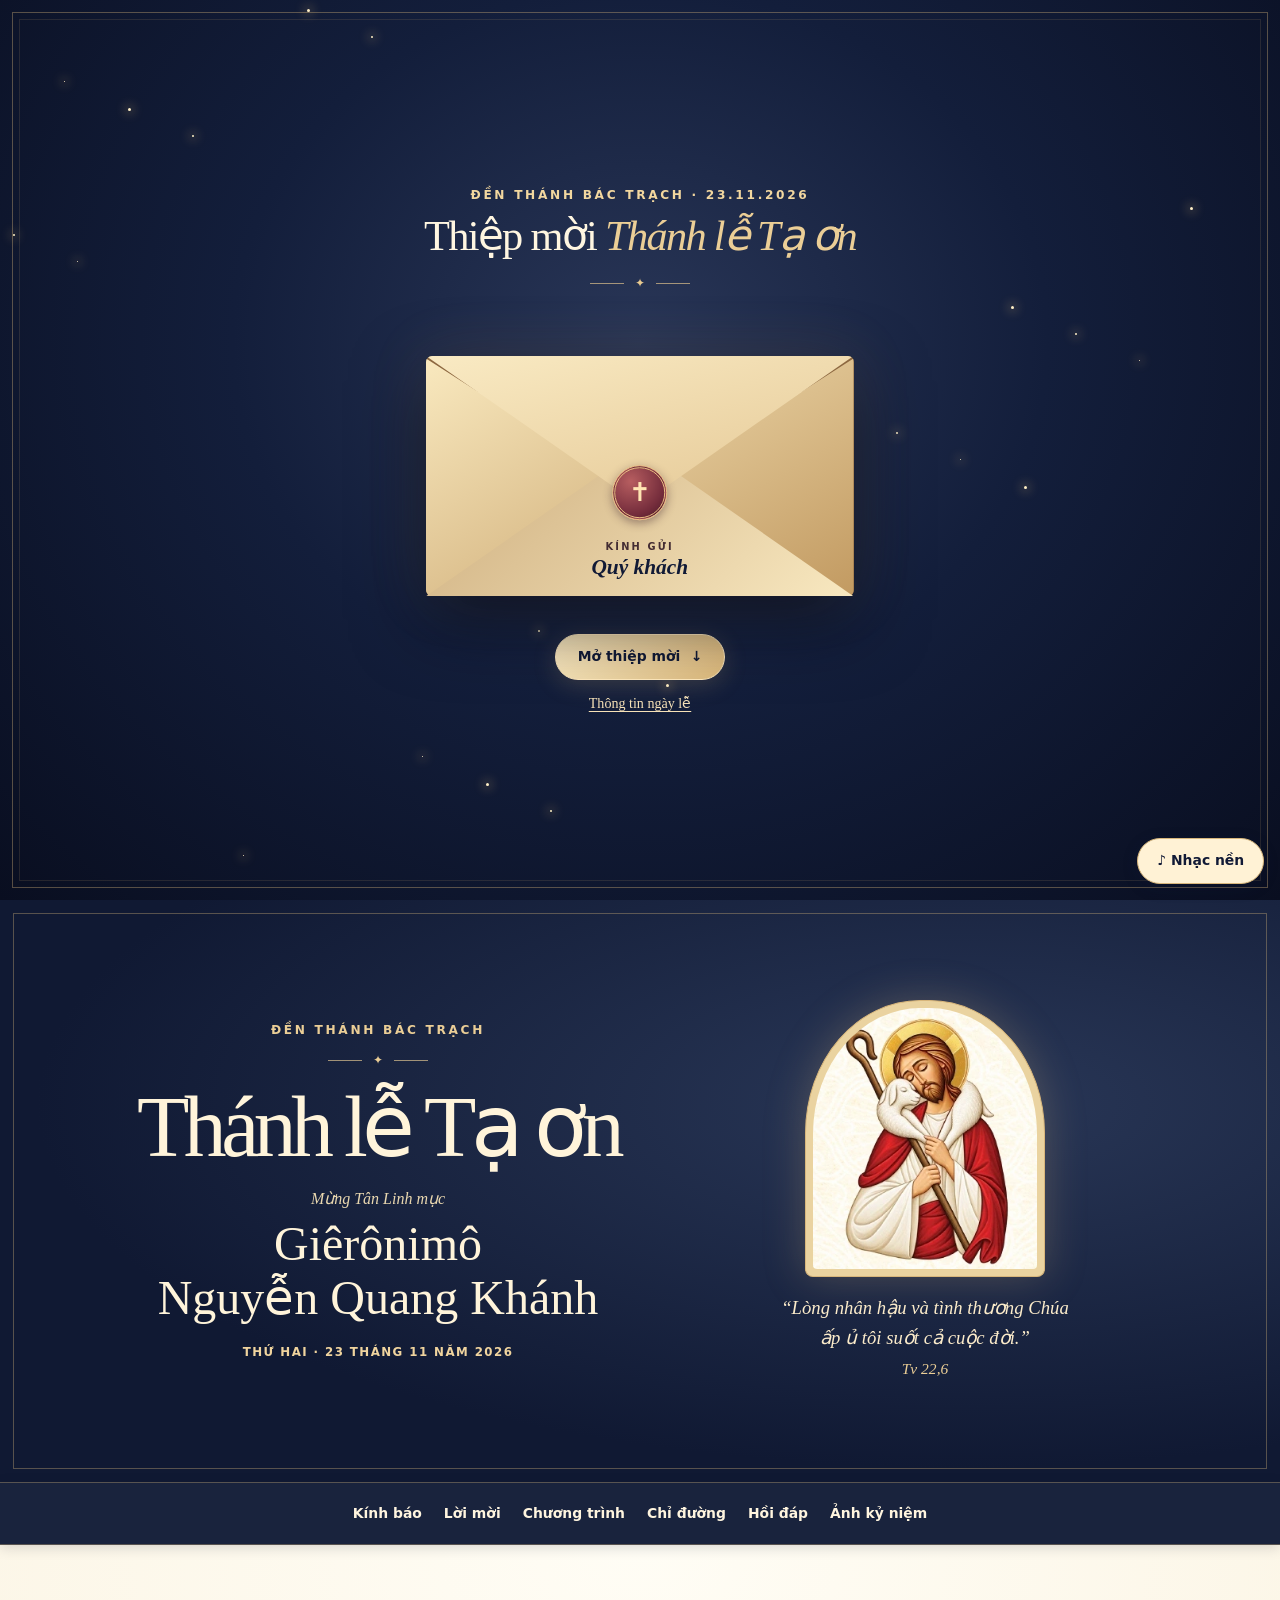
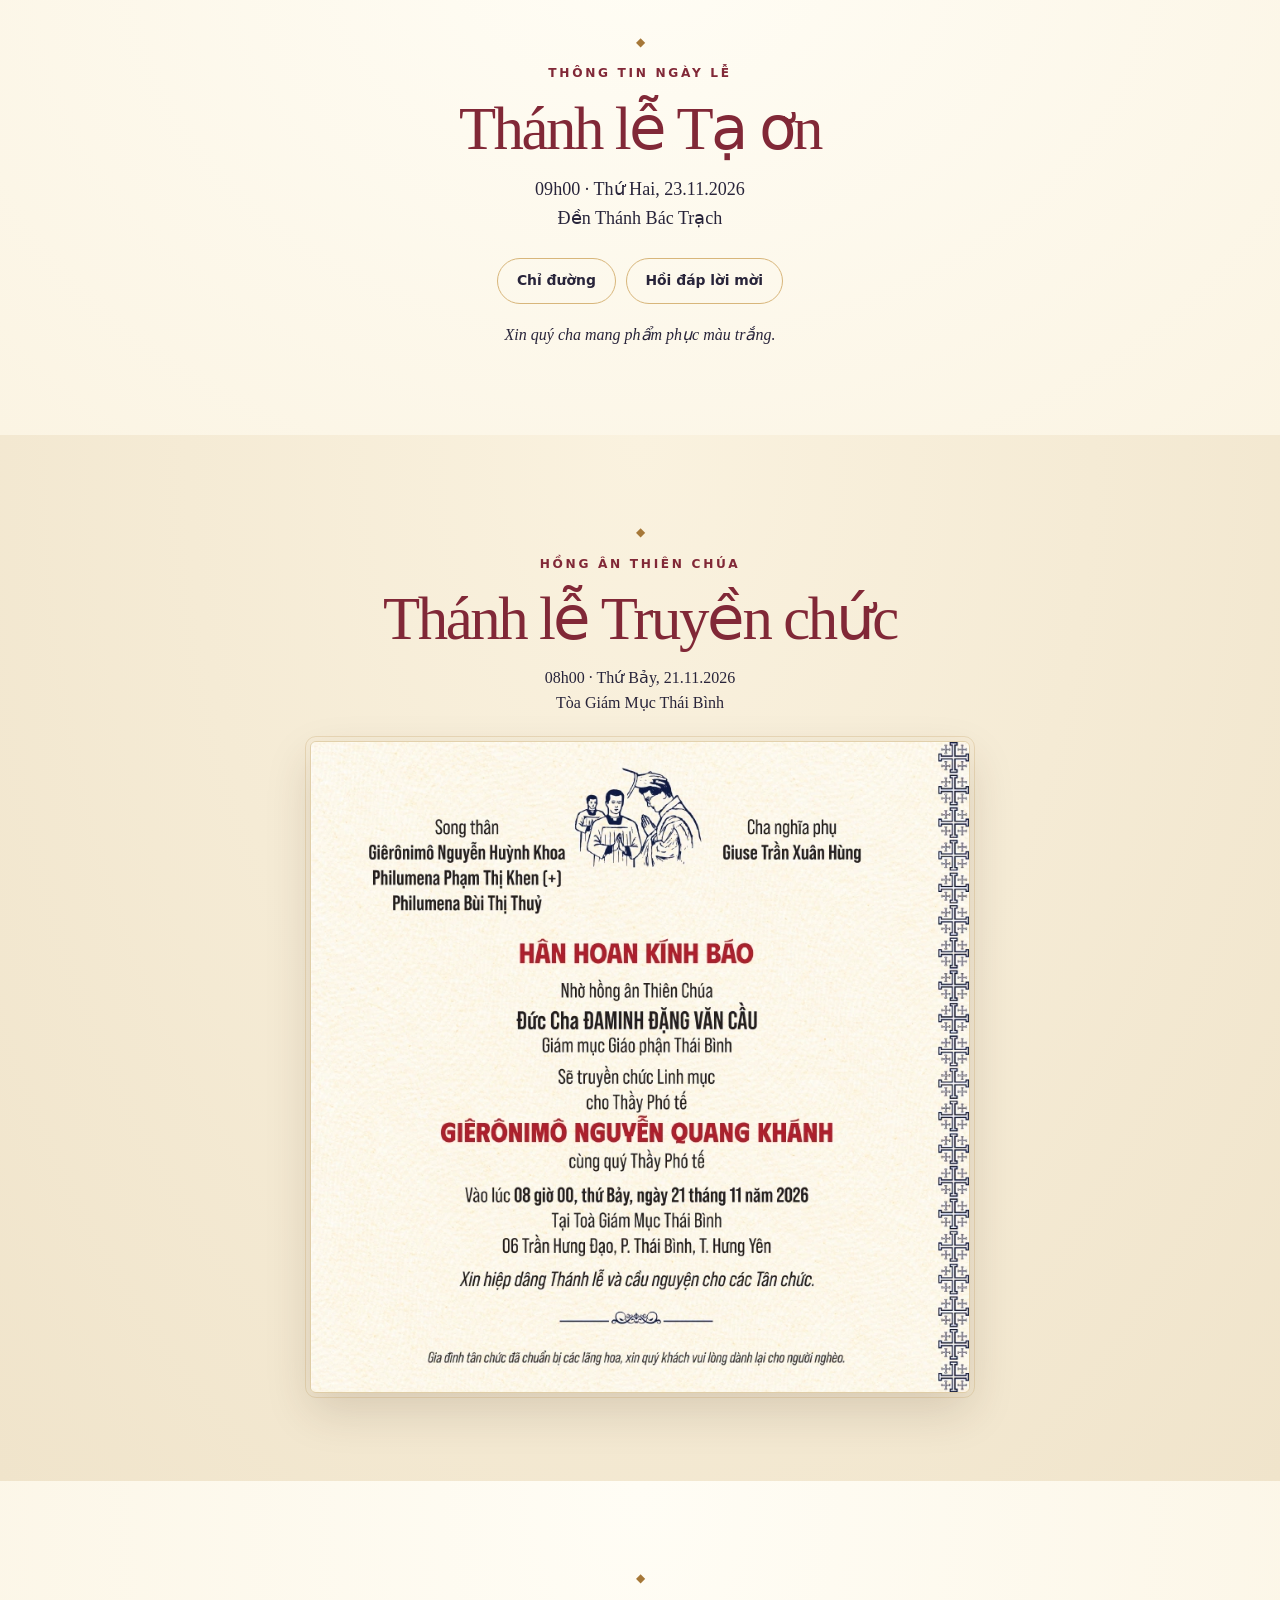
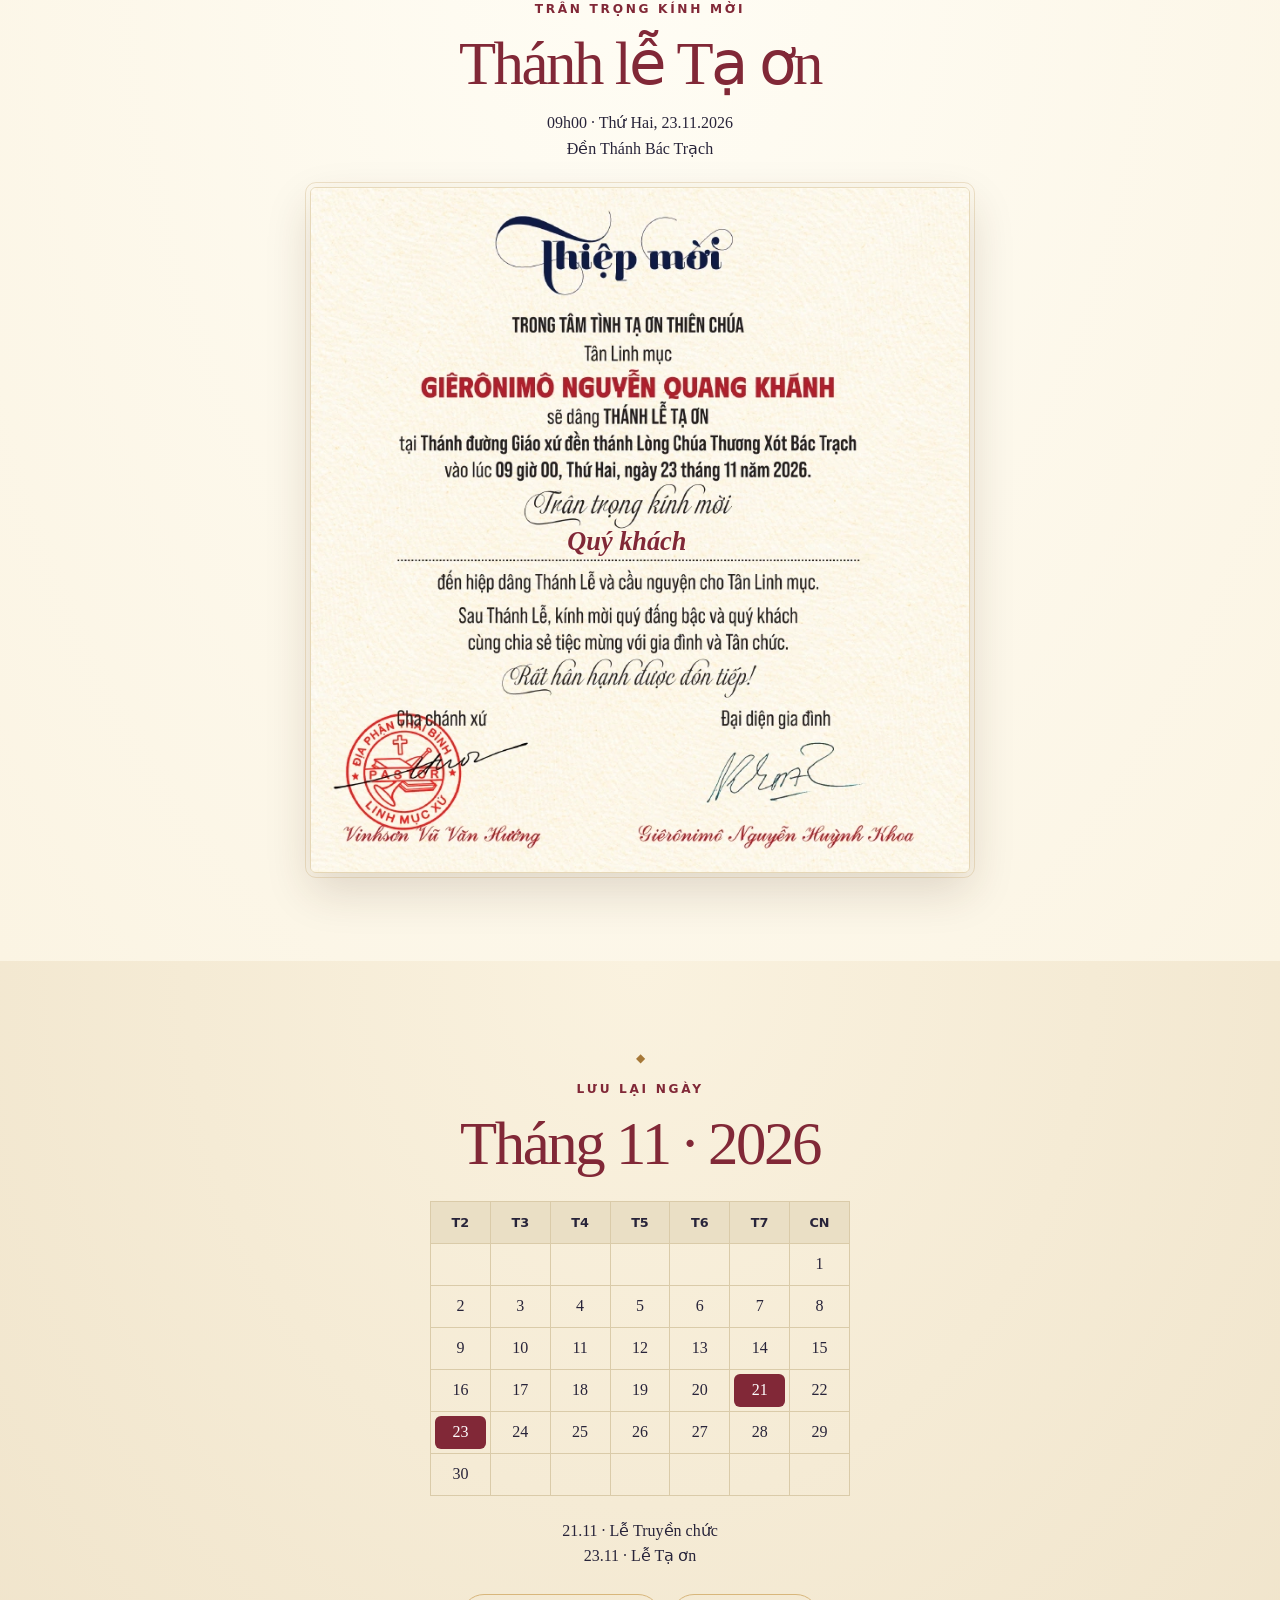
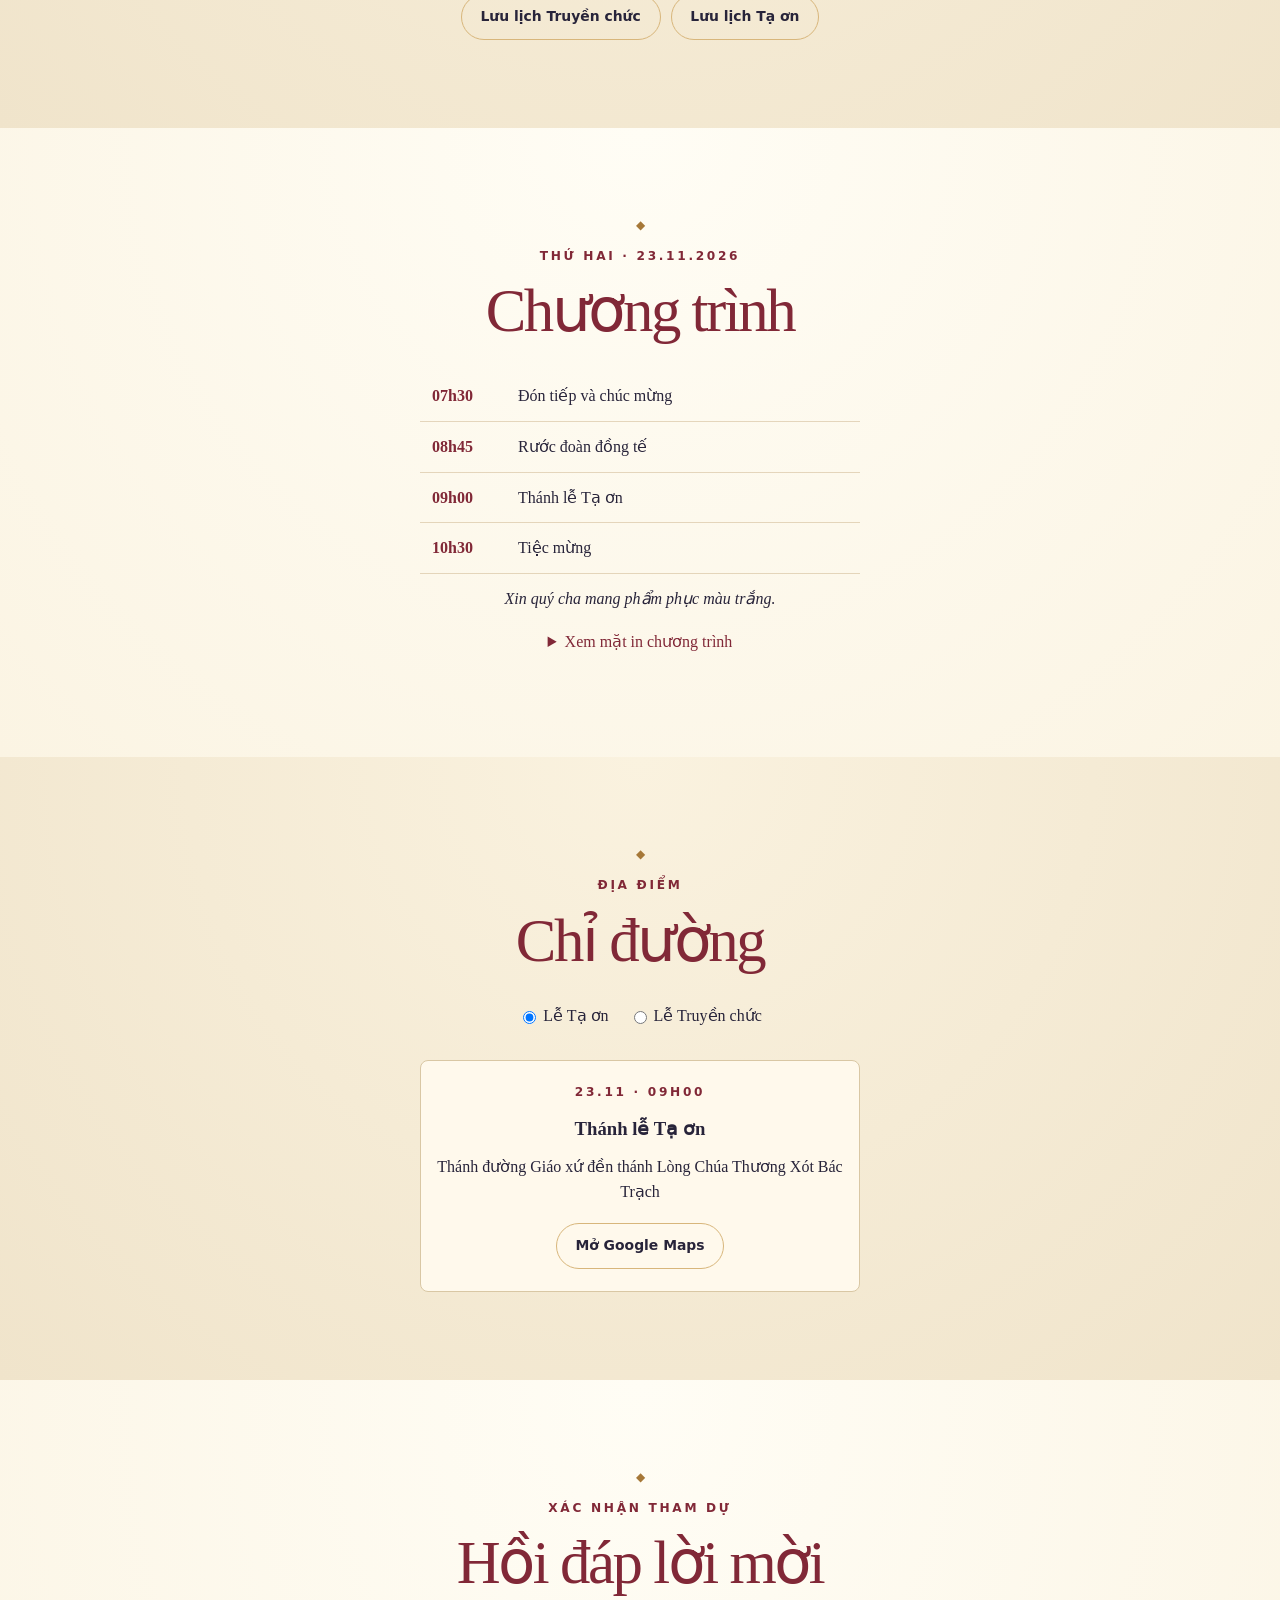
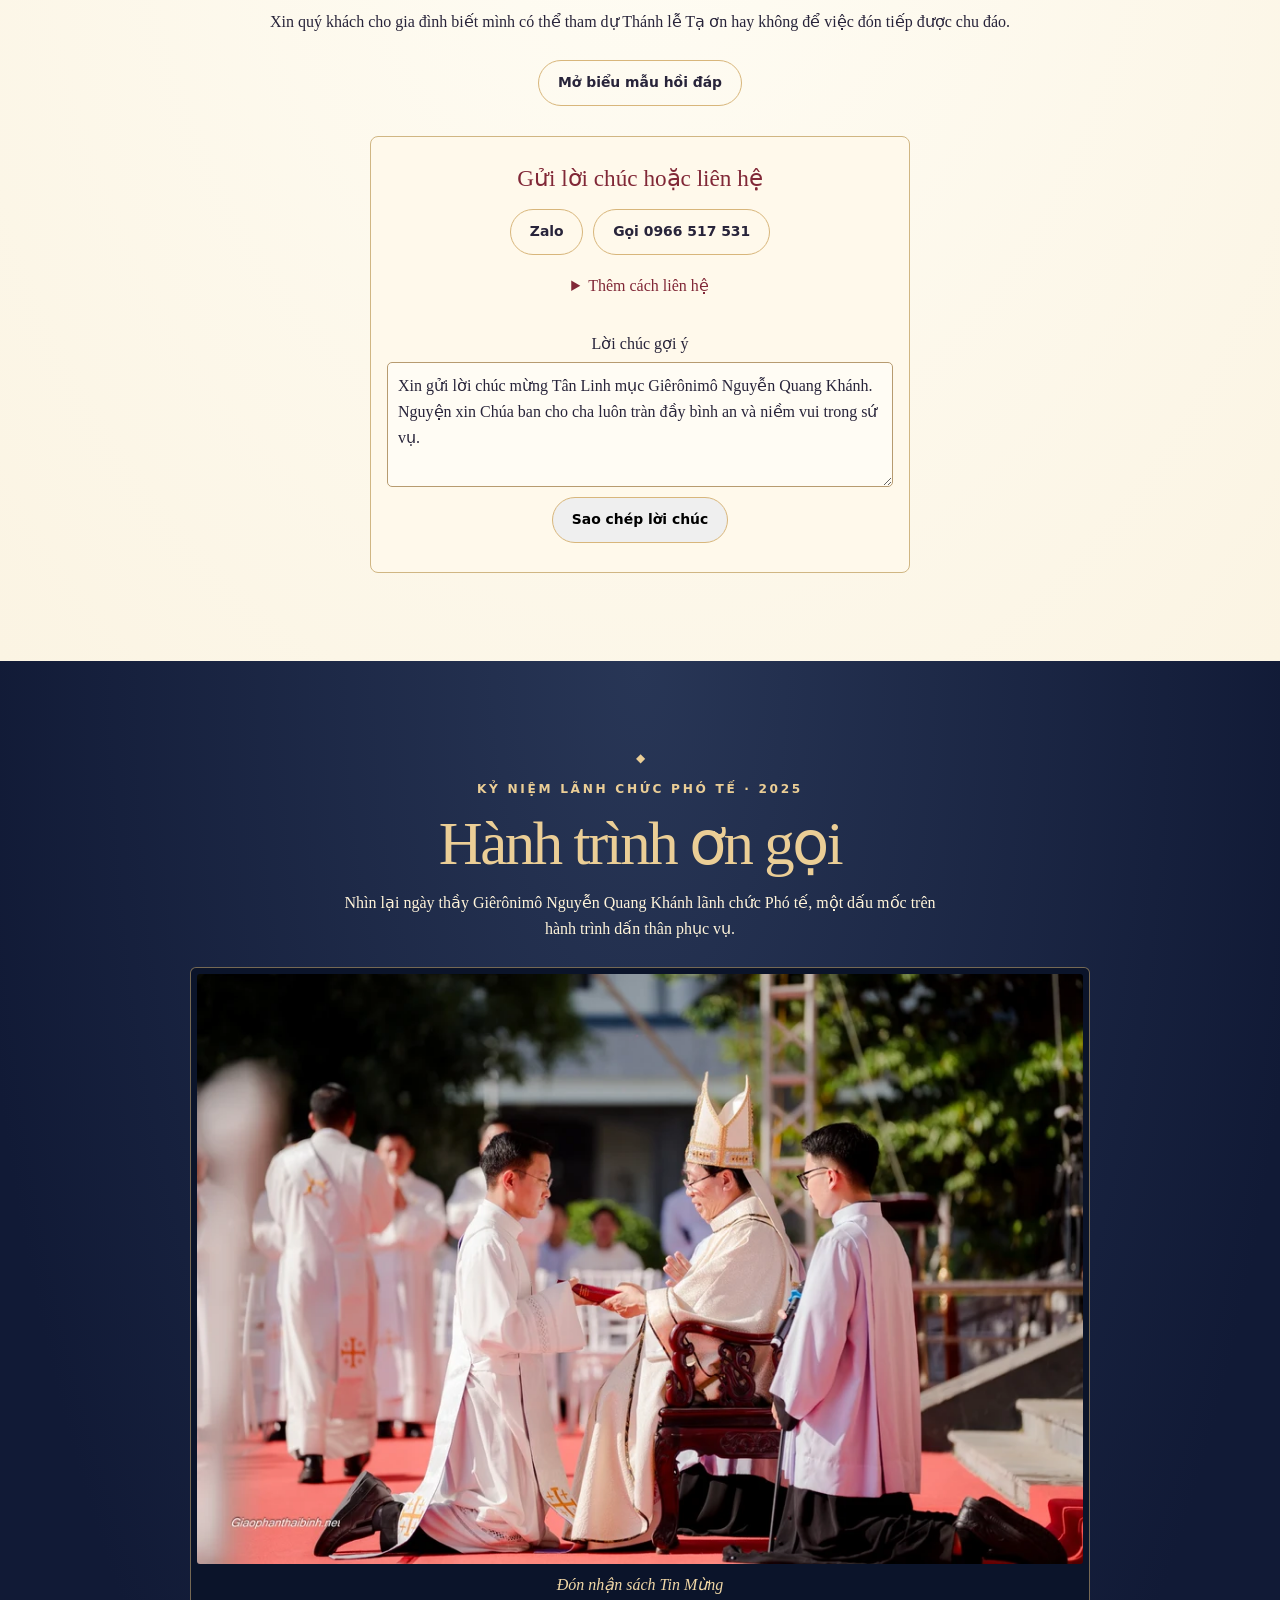
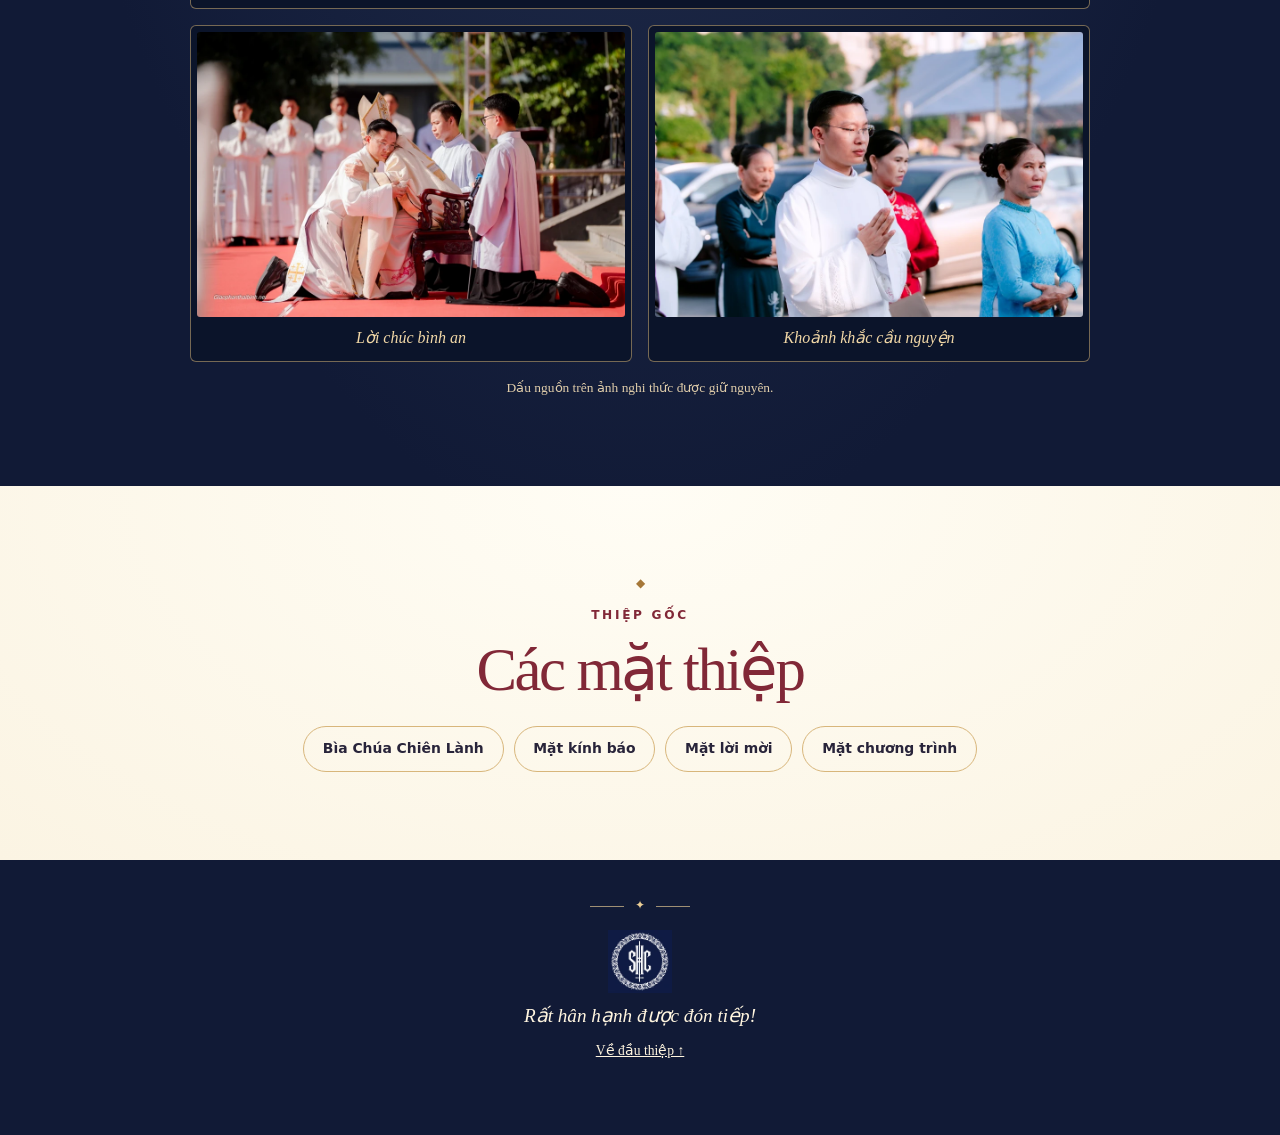
<file: index.html>
<!doctype html>
<html lang="vi">
<head>
<meta charset="utf-8">
<meta name="viewport" content="width=device-width, initial-scale=1">
<meta name="description" content="Thiệp mời Thánh lễ Tạ ơn mừng Tân Linh mục Giêrônimô Nguyễn Quang Khánh tại Đền Thánh Bác Trạch, ngày 23.11.2026.">
<title>Thiệp mời Thánh lễ Tạ ơn · Giêrônimô Nguyễn Quang Khánh</title>
<link rel="stylesheet" href="style.css">
<script src="script.js" defer></script>
</head>
<body>
<audio id="nhac-nen" src="assets/nhac-nen.mp3" preload="none" loop></audio>
<button class="button music" type="button" aria-pressed="false" hidden>♪ Nhạc nền</button>
<section class="welcome" id="phong-bi" aria-label="Phong bì thiệp mời">
  <div class="starlight" aria-hidden="true"></div>
  <div class="welcome-inner">
    <p class="eyebrow welcome-kicker">Đền Thánh Bác Trạch · 23.11.2026</p>
    <p class="welcome-title">Thiệp mời <em>Thánh lễ Tạ ơn</em></p>
    <span class="gold-rule" aria-hidden="true">✦</span>
    <div class="letter-stage">
      <div class="letter-back" aria-hidden="true"></div>
      <div class="letter-insert" aria-hidden="true">
        <img src="assets/chua-chien-lanh.webp" width="282" height="329" alt="">
        <p>Lòng nhân hậu và tình thương Chúa<br>ấp ủ tôi suốt cả cuộc đời.</p>
        <small>Tv 22,6</small>
      </div>
      <div class="letter-pocket" aria-hidden="true"></div>
      <div class="letter-fold" aria-hidden="true"></div>
      <div class="letter-seal" aria-hidden="true">✝</div>
      <div class="letter-address"><span>Kính gửi</span><strong class="recipient">Quý khách</strong></div>
    </div>
    <a class="button open" href="#thiep">Mở thiệp mời <span aria-hidden="true">↓</span></a>
    <button class="skip-opening" type="button" hidden>Vào thiệp ngay</button>
    <a class="quick-link" href="#thong-tin">Thông tin ngày lễ</a>
  </div>
</section>
<main id="thiep" tabindex="-1">
  <header class="hero">
    <div class="hero-copy">
      <p class="eyebrow">Đền Thánh Bác Trạch</p>
      <span class="gold-rule" aria-hidden="true">✦</span>
      <h1>Thánh lễ Tạ ơn</h1>
      <p class="hero-subtitle">Mừng Tân Linh mục</p>
      <p class="hero-name">Giêrônimô<br>Nguyễn Quang Khánh</p>
      <p class="hero-date">Thứ Hai · 23 tháng 11 năm 2026</p>
    </div>
    <figure class="devotional">
      <div class="devotional-art"><img src="assets/chua-chien-lanh.webp" width="282" height="329" alt="Chúa Chiên Lành ôm chiên trên vai"></div>
      <figcaption>“Lòng nhân hậu và tình thương Chúa<br>ấp ủ tôi suốt cả cuộc đời.”<cite>Tv 22,6</cite></figcaption>
    </figure>
  </header>
  <nav aria-label="Nội dung thiệp">
    <a href="#kinh-bao">Kính báo</a><a href="#loi-moi">Lời mời</a><a href="#chuong-trinh">Chương trình</a><a href="#dia-diem">Chỉ đường</a><a href="#hoi-dap">Hồi đáp</a><a href="#on-goi">Ảnh kỷ niệm</a>
  </nav>
  <section id="thong-tin" class="section quick-info">
    <p class="eyebrow">Thông tin ngày lễ</p>
    <h2>Thánh lễ Tạ ơn</h2>
    <p class="summary"><time datetime="2026-11-23T09:00:00+07:00">09h00 · Thứ Hai, 23.11.2026</time><br>Đền Thánh Bác Trạch</p>
    <div class="actions">
      <a class="button" href="#dia-diem">Chỉ đường</a>
      <a class="button" href="#hoi-dap">Hồi đáp lời mời</a>
    </div>
    <div class="countdown" hidden aria-label="Thời gian còn lại đến Thánh lễ Tạ ơn">
      <div><b data-clock="days">00</b><span>Ngày</span></div>
      <div><b data-clock="hours">00</b><span>Giờ</span></div>
      <div><b data-clock="minutes">00</b><span>Phút</span></div>
      <div><b data-clock="seconds">00</b><span>Giây</span></div>
    </div>
    <p class="note">Xin quý cha mang phẩm phục màu trắng.</p>
  </section>
  <section id="kinh-bao" class="section">
    <p class="eyebrow">Hồng ân Thiên Chúa</p>
    <h2>Thánh lễ Truyền chức</h2>
    <p class="summary">08h00 · Thứ Bảy, 21.11.2026<br>Tòa Giám Mục Thái Bình</p>
    <img class="paper" src="assets/kinh-bao.webp" width="795" height="785" loading="lazy" alt="Hân hoan kính báo. Đức cha Đaminh Đặng Văn Cầu, Giám mục Giáo phận Thái Bình, sẽ truyền chức Linh mục cho thầy Phó tế Giêrônimô Nguyễn Quang Khánh cùng quý thầy Phó tế. Song thân: Giêrônimô Nguyễn Huỳnh Khoa, Philumena Phạm Thị Khen (†), Philumena Bùi Thị Thủy. Cha nghĩa phụ: Giuse Trần Xuân Hùng. Gia đình đã chuẩn bị các lẵng hoa, xin quý khách vui lòng dành lại cho người nghèo.">
  </section>
  <section id="loi-moi" class="section">
    <p class="eyebrow">Trân trọng kính mời</p>
    <h2>Thánh lễ Tạ ơn</h2>
    <p class="summary">09h00 · Thứ Hai, 23.11.2026<br>Đền Thánh Bác Trạch</p>
    <div class="invitation paper">
      <img src="assets/loi-moi.webp" width="755" height="785" loading="lazy" alt="Thiệp mời đến hiệp dâng Thánh lễ và cầu nguyện cho Tân Linh mục, sau đó chia sẻ tiệc mừng với gia đình và Tân chức. Cha chánh xứ Vinhsơn Vũ Văn Hướng và đại diện gia đình Giêrônimô Nguyễn Huỳnh Khoa.">
      <span class="recipient invite-name">Quý khách</span>
    </div>
  </section>
  <section id="lich" class="section">
    <p class="eyebrow">Lưu lại ngày</p>
    <h2>Tháng 11 · 2026</h2>
    <table class="calendar" aria-label="Lịch tháng 11 năm 2026">
      <thead><tr><th scope="col">T2</th><th scope="col">T3</th><th scope="col">T4</th><th scope="col">T5</th><th scope="col">T6</th><th scope="col">T7</th><th scope="col">CN</th></tr></thead>
      <tbody>
        <tr><td></td><td></td><td></td><td></td><td></td><td></td><td>1</td></tr>
        <tr><td>2</td><td>3</td><td>4</td><td>5</td><td>6</td><td>7</td><td>8</td></tr>
        <tr><td>9</td><td>10</td><td>11</td><td>12</td><td>13</td><td>14</td><td>15</td></tr>
        <tr><td>16</td><td>17</td><td>18</td><td>19</td><td>20</td><td><a href=#kinh-bao aria-label="21 tháng 11, lễ Truyền chức">21</a></td><td>22</td></tr>
        <tr><td><a href=#loi-moi aria-label="23 tháng 11, lễ Tạ ơn">23</a></td><td>24</td><td>25</td><td>26</td><td>27</td><td>28</td><td>29</td></tr>
        <tr><td>30</td><td></td><td></td><td></td><td></td><td></td><td></td></tr>
      </tbody>
    </table>
    <p class="summary">21.11 · Lễ Truyền chức<br>23.11 · Lễ Tạ ơn</p>
    <div class="actions">
      <a class="button" href="assets/le-truyen-chuc.ics" download>Lưu lịch Truyền chức</a>
      <a class="button" href="assets/le-ta-on.ics" download>Lưu lịch Tạ ơn</a>
    </div>
  </section>
  <section id="chuong-trinh" class="section">
    <p class="eyebrow">Thứ Hai · 23.11.2026</p>
    <h2>Chương trình</h2>
    <ul class="timeline">
      <li><time datetime="2026-11-23T07:30+07:00">07h30</time><span>Đón tiếp và chúc mừng</span></li>
      <li><time datetime="2026-11-23T08:45+07:00">08h45</time><span>Rước đoàn đồng tế</span></li>
      <li><time datetime="2026-11-23T09:00+07:00">09h00</time><span>Thánh lễ Tạ ơn</span></li>
      <li><time datetime="2026-11-23T10:30+07:00">10h30</time><span>Tiệc mừng</span></li>
    </ul>
    <p class="note">Xin quý cha mang phẩm phục màu trắng.</p>
    <details><summary>Xem mặt in chương trình</summary>
      <img class="paper" src="assets/chuong-trinh.webp" width="775" height="785" loading="lazy" alt="Nguyện xin Thiên Chúa ân ban muôn ơn lành trên quý Đức cha, quý cha, quý tu sĩ, quý ân thân nhân cùng tất cả những ai đã và đang cầu nguyện, nâng đỡ con trên bước đường dấn thân phục vụ.">
    </details>
  </section>
  <section id="dia-diem" class="section">
    <p class="eyebrow">Địa điểm</p>
    <h2>Chỉ đường</h2>
    <fieldset class="map-picker" hidden>
      <legend class="sr-only">Chọn buổi lễ</legend>
      <label><input type="radio" name="buoi-le" value="map-ta-on" checked> Lễ Tạ ơn</label>
      <label><input type="radio" name="buoi-le" value="map-truyen-chuc"> Lễ Truyền chức</label>
    </fieldset>
    <div class="places">
      <article id="map-ta-on"><p class="eyebrow">23.11 · 09h00</p><h3>Thánh lễ Tạ ơn</h3><p>Thánh đường Giáo xứ đền thánh Lòng Chúa Thương Xót Bác Trạch</p>
        <a class="button" href="https://www.google.com/maps/search/?api=1&amp;query=%C4%90%E1%BB%81n+Th%C3%A1nh+B%C3%A1c+Tr%E1%BA%A1ch" target="_blank" rel="noopener noreferrer">Mở Google Maps</a></article>
      <article id="map-truyen-chuc"><p class="eyebrow">21.11 · 08h00</p><h3>Thánh lễ Truyền chức</h3><p>Tòa Giám Mục Thái Bình<br>06 Trần Hưng Đạo, P. Thái Bình, T. Hưng Yên</p>
        <a class="button" href="https://www.google.com/maps/search/?api=1&amp;query=T%C3%B2a+Gi%C3%A1m+M%E1%BB%A5c+Th%C3%A1i+B%C3%ACnh+06+Tr%E1%BA%A7n+H%C6%B0ng+%C4%90%E1%BA%A1o" target="_blank" rel="noopener noreferrer">Mở Google Maps</a></article>
    </div>
  </section>
  <section id="hoi-dap" class="section">
    <p class="eyebrow">Xác nhận tham dự</p>
    <h2>Hồi đáp lời mời</h2>
    <p class="summary">Xin quý khách cho gia đình biết mình có thể tham dự Thánh lễ Tạ ơn hay không để việc đón tiếp được chu đáo.</p>
    <a class="button" href="https://docs.google.com/forms/d/e/1FAIpQLScYojX01JaSulNkxN39vegbU7NlEWeOLPLGv2kti556Hpe61A/viewform" target="_blank" rel="noopener">Mở biểu mẫu hồi đáp</a>
    <div class="contact-card">
      <h3>Gửi lời chúc hoặc liên hệ</h3>
      <div class="actions">
        <a class="button" href="https://zalo.me/0966517531" target="_blank" rel="noopener">Zalo</a>
        <a class="button" href="tel:+84966517531">Gọi 0966 517 531</a>
      </div>
      <details>
        <summary>Thêm cách liên hệ</summary>
        <div class="actions">
          <a class="button" href="https://m.me/JeromeNguyenPham" target="_blank" rel="noopener">Messenger</a>
          <a class="button" id="whatsapp-contact" href="https://wa.me/84966517531" target="_blank" rel="noopener">WhatsApp</a>
          <a class="button" id="email-contact" href="mailto:hier.nguyenkhanh@gmail.com">Email</a>
        </div>
        <p><a href="https://www.facebook.com/JeromeNguyenPham/" target="_blank" rel="noopener">Trang Facebook</a></p>
      </details>
      <div id="greeting-box" hidden>
        <label for="greeting">Lời chúc gợi ý</label>
        <textarea id="greeting" rows="4"></textarea>
        <button class="button" id="copy-greeting" type="button">Sao chép lời chúc</button>
        <p id="greeting-status" role="status"></p>
      </div>
    </div>
  </section>
  <section id="on-goi" class="section vocation">
    <p class="eyebrow">Kỷ niệm lãnh chức Phó tế · 2025</p>
    <h2>Hành trình ơn gọi</h2>
    <p class="summary">Nhìn lại ngày thầy Giêrônimô Nguyễn Quang Khánh lãnh chức Phó tế, một dấu mốc trên hành trình dấn thân phục vụ.</p>
    <div class="vocation-gallery">
      <figure>
        <a href="assets/pho-te-tin-mung.webp" aria-label="Xem ảnh lớn: Đón nhận sách Tin Mừng">
          <img src="assets/pho-te-tin-mung-960.webp" width="2048" height="1366" loading="lazy" decoding="async" alt="Khoảnh khắc đón nhận sách Tin Mừng từ Đức Giám mục">
        </a>
        <figcaption>Đón nhận sách Tin Mừng</figcaption>
      </figure>
      <figure>
        <a href="assets/pho-te-binh-an.webp" aria-label="Xem ảnh lớn: Lời chúc bình an">
          <img src="assets/pho-te-binh-an-960.webp" width="2048" height="1366" loading="lazy" decoding="async" alt="Đức Giám mục ôm chúc bình an trong nghi thức truyền chức">
        </a>
        <figcaption>Lời chúc bình an</figcaption>
      </figure>
      <figure>
        <a href="assets/pho-te-cau-nguyen.webp" aria-label="Xem ảnh lớn: Khoảnh khắc cầu nguyện">
          <img src="assets/pho-te-cau-nguyen-960.webp" width="2048" height="1365" loading="lazy" decoding="async" alt="Thầy Giêrônimô Nguyễn Quang Khánh chắp tay cầu nguyện">
        </a>
        <figcaption>Khoảnh khắc cầu nguyện</figcaption>
      </figure>
    </div>
    <p class="vocation-credit">Dấu nguồn trên ảnh nghi thức được giữ nguyên.</p>
  </section>
  <section id="mat-thiep" class="section">
    <p class="eyebrow">Thiệp gốc</p>
    <h2>Các mặt thiệp</h2>
    <div class="actions">
      <a class="button" href="assets/bia.webp" target="_blank" rel="noopener">Bìa Chúa Chiên Lành</a>
      <a class="button" href="assets/kinh-bao.webp" target="_blank" rel="noopener">Mặt kính báo</a>
      <a class="button" href="assets/loi-moi.webp" target="_blank" rel="noopener">Mặt lời mời</a>
      <a class="button" href="assets/chuong-trinh.webp" target="_blank" rel="noopener">Mặt chương trình</a>
    </div>
  </section>
  <footer><span class="gold-rule" aria-hidden="true">✦</span><img src="assets/an.webp" width="64" height="63" alt=""><p>Rất hân hạnh được đón tiếp!</p><a href="#phong-bi">Về đầu thiệp ↑</a></footer>
</main>
<dialog class="print-view" aria-label="Xem ảnh phóng lớn">
  <form method="dialog"><button class="button" type="submit">Đóng ảnh ×</button></form>
  <img alt="">
</dialog>
</body>
</html>
</file>
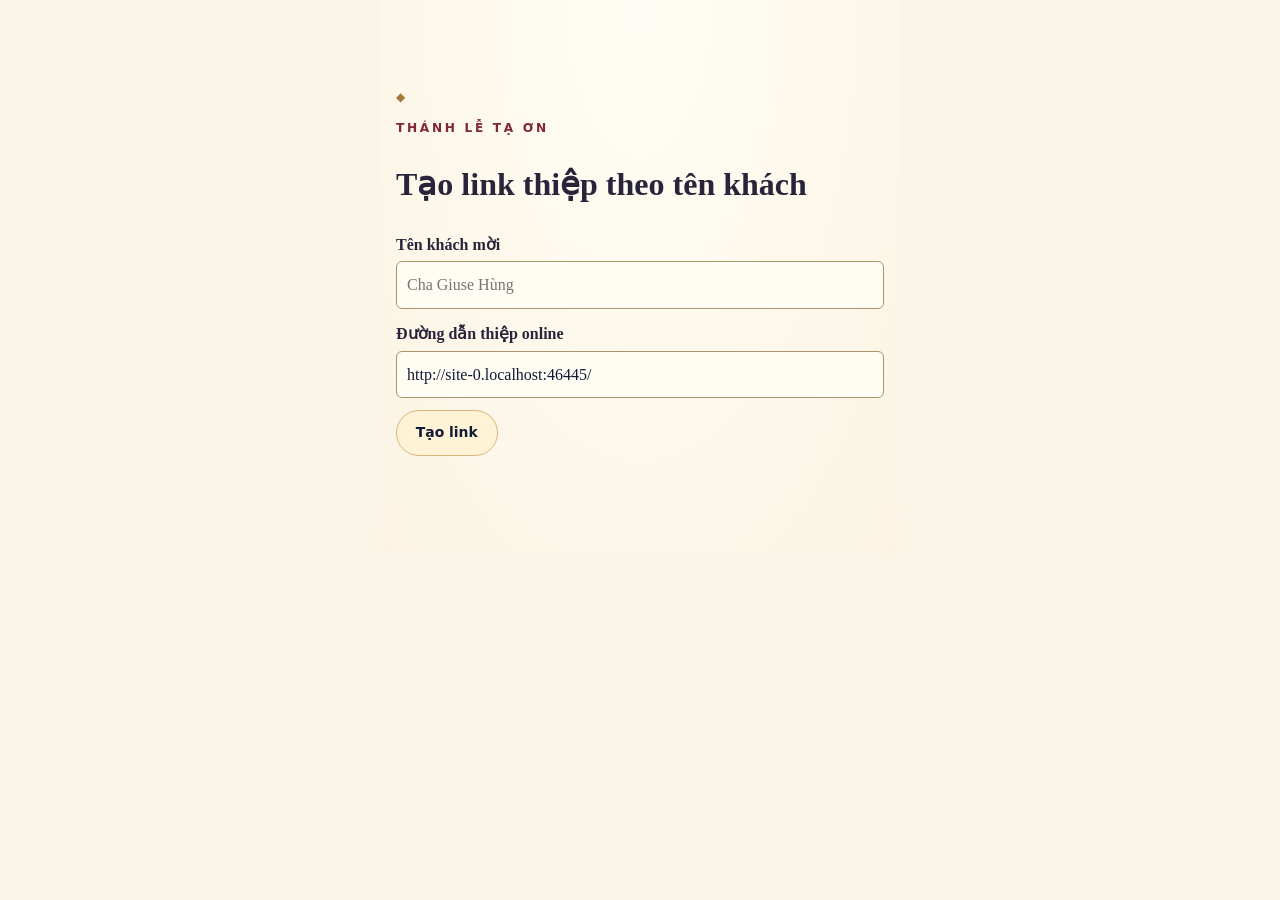
<file: tao-link.html>
<!doctype html>
<html lang="vi">
<head>
<meta charset="utf-8">
<meta name="viewport" content="width=device-width, initial-scale=1">
<title>Tạo link thiệp theo tên khách</title>
<link rel="stylesheet" href="style.css">
<script src="tao-link.js" defer></script>
</head>
<body>
<main class="section link-maker">
  <p class="eyebrow">Thánh lễ Tạ ơn</p>
  <h1>Tạo link thiệp theo tên khách</h1>
  <form id="link-form">
    <label for="guest-name">Tên khách mời</label>
    <input id="guest-name" placeholder="Cha Giuse Hùng" maxlength="80" required>
    <label for="base-url">Đường dẫn thiệp online</label>
    <input id="base-url" type="url" required placeholder="https://…/thiep-ta-on/">
    <button type="submit" class="button">Tạo link</button>
  </form>
  <div id="link-result" hidden>
    <label for="guest-link">Link dành riêng cho khách</label>
    <input id="guest-link" readonly>
    <div class="actions">
      <button type="button" class="button" id="copy-link">Sao chép link</button>
      <a class="button" id="preview-link" target="_blank" rel="noopener">Xem thử thiệp</a>
    </div>
  </div>
  <p id="link-status" role="status"></p>
</main>
</body>
</html>
</file>
<file: style.css>
:root{color-scheme:light;--navy:#111b42;--red:#9e1f32;--gold:#d8bb7b;--cream:#fbf5e6}
*{box-sizing:border-box}
html{scroll-behavior:smooth}
body{margin:0;background:var(--cream);color:var(--navy);font:1rem/1.6 Georgia,"Times New Roman",serif}
img{display:block;max-width:100%;height:auto}
a{color:inherit}
a:focus-visible,summary:focus-visible{outline:3px solid #ae6925;outline-offset:4px}
.welcome{min-height:100svh;display:grid;place-items:center;padding:26px 16px 30px;text-align:center;background:radial-gradient(ellipse at 50% 10%,#26325a,var(--navy) 75%);color:#fff6e4}
.welcome-inner{width:min(100%,480px,68svh)}
.eyebrow{font:700 .76rem/1.5 system-ui,sans-serif;text-transform:uppercase;letter-spacing:.22em;color:var(--red);margin:0 0 12px}
.welcome .eyebrow{color:#f2d79f;margin-bottom:20px}
.envelope,.invitation{position:relative;container-type:inline-size}
.envelope{border-radius:8px;overflow:hidden;box-shadow:0 18px 48px #0006;border:1px solid var(--gold)}
.recipient{position:absolute;display:grid;place-items:center;text-align:center;line-height:1.1;font-weight:bold;font-style:italic;color:var(--navy);overflow-wrap:anywhere}
.envelope-name{left:29%;width:60%;top:65%;height:8%;font-size:4.4cqw}
.invite-name{left:13%;width:70%;top:49.4%;height:4.8%;font-size:4cqw;color:var(--red)}
.recipient.compact{font-size:2.8cqw}
.button{display:inline-flex;align-items:center;justify-content:center;gap:.75em;min-height:44px;padding:.62em 1.35em;border:1px solid var(--gold);border-radius:100px;text-decoration:none;font:650 .87rem/1.4 system-ui,sans-serif}
.button:hover{background:#f1e1b9;color:var(--navy)}
.open{background:#fff2d5;color:var(--navy);margin-top:25px}
main{outline:none}
.hero{padding:34px 16px 24px}
.paper{width:min(100%,660px);margin-inline:auto;box-shadow:0 10px 32px #241b1020;border-radius:6px;overflow:hidden}
nav{display:flex;justify-content:center;flex-wrap:wrap;gap:4px 22px;padding:12px;background:var(--navy);color:#fff5df;font:600 .87rem/1.5 system-ui,sans-serif}
nav a{padding:8px 0;text-decoration:none}
nav a:hover{text-decoration:underline}
.section{padding:48px 16px;text-align:center}
.section:nth-of-type(even){background:#f4ecd9}
h2,h3,p{margin:0}
h2{font-weight:normal;font-size:clamp(2rem,6vw,3.1rem);line-height:1.12;color:var(--red)}
.summary{margin:12px 0 25px}
.timeline{list-style:none;margin:26px auto 12px;padding:0;width:min(100%,440px);text-align:left}
.timeline li{display:grid;grid-template-columns:70px 1fr;gap:16px;border-bottom:1px solid #dacba9;padding:12px}
.timeline time{font-weight:bold;color:var(--red)}
.note{font-style:italic}
details{margin-top:18px}
summary{cursor:pointer;color:var(--red);margin-bottom:14px}
.places{display:grid;grid-template-columns:repeat(2,minmax(0,1fr));gap:16px;width:min(100%,660px);margin:24px auto 0}
article{display:flex;flex-direction:column;align-items:center;padding:22px 14px;border:1px solid #d9c7a4;border-radius:8px;background:#fff9ec}
article p:not(.eyebrow){flex:1;margin:10px 0 18px}
footer{text-align:center;background:var(--navy);color:#fff5df;padding:26px 16px}
footer img{margin:0 auto 8px}
footer p{font-size:1.2rem;font-style:italic;margin-bottom:6px}
footer a{font-size:.85rem}
.sr-only{position:absolute;width:1px;height:1px;padding:0;margin:-1px;overflow:hidden;clip-path:inset(50%);white-space:nowrap}
@media(max-width:540px){.places{grid-template-columns:1fr}.section{padding-block:37px}}
@media(prefers-reduced-motion:reduce){html{scroll-behavior:auto}}

.music{position:fixed;z-index:2;right:16px;bottom:max(16px,env(safe-area-inset-bottom));background:#fff2d5;color:var(--navy);box-shadow:0 4px 16px #111b4230;cursor:pointer}
.music[hidden]{display:none}
.music[aria-pressed="true"]{background:var(--navy);color:#fff2d5}
.music:focus-visible{outline:3px solid #ae6925;outline-offset:4px}

.calendar{width:min(100%,420px);margin:22px auto;border-collapse:collapse;table-layout:fixed}
.calendar th,.calendar td{padding:4px;height:42px;border:1px solid #dacba9}
.calendar th{font:650 .8rem system-ui,sans-serif;background:#eadfc5}
.calendar a{display:grid;place-items:center;min-height:33px;border-radius:6px;background:var(--red);color:white;text-decoration:none}
.actions{display:flex;justify-content:center;flex-wrap:wrap;gap:10px;margin:22px auto 0}
.map-picker{width:min(100%,440px);border:0;margin:20px auto 0;padding:0}
.map-picker label{display:inline-flex;align-items:center;gap:4px;padding:8px}
.places.filtered{grid-template-columns:minmax(0,1fr);max-width:440px}
.places article[hidden]{display:none}

.welcome-inner{position:relative}
.envelope{perspective:850px;isolation:isolate}
.envelope-flap{position:absolute;inset:0 0 auto;height:34%;transform-origin:50% 0;background:linear-gradient(175deg,#25315c,#111b42 72%);clip-path:polygon(0 0,100% 0,100% 32%,50% 100%,0 32%);pointer-events:none}
.envelope-flap img{position:absolute;left:50%;bottom:16%;width:12%;transform:translateX(-50%);border-radius:50%}
.opening-card{display:none;position:absolute;z-index:1;top:42px;left:9%;width:82%;padding:12px 10px 16px;border:1px solid var(--gold);border-radius:8px;background:#fff7e3;color:var(--navy);box-shadow:0 12px 35px #0006;pointer-events:none}
.opening-card img{width:min(53%,160px);margin:0 auto;border-radius:45% 45% 10% 10%}
.opening-card blockquote{margin:10px 0 0;font-size:clamp(.8rem,3.1vw,1.2rem);line-height:1.4;font-style:italic;animation:quote-in .5s 1s both}
.opening-card cite{display:block;margin-top:5px;font-size:.8em;color:var(--red)}
.opening .envelope-flap{animation:unseal .75s ease-in-out both}
.opening .opening-card{display:block;animation:emerge .7s .48s both}
.opened .envelope-flap{display:none}
.quick-link{display:block;width:max-content;margin:12px auto 0;font-size:.88rem;text-underline-offset:.22em}
.quick-info .note{margin-top:18px}
@keyframes unseal{to{transform:rotateX(160deg);opacity:0}}
@keyframes emerge{from{opacity:0;transform:translateY(38px) scale(.92)}to{opacity:1;transform:translateY(0) scale(1)}}
@keyframes quote-in{from{opacity:0;transform:translateY(5px)}to{opacity:1;transform:translateY(0)}}
@media(prefers-reduced-motion:reduce){.envelope-flap{display:none}}
.envelope-flap{height:9%}
.envelope-flap img{width:6%;bottom:24%}
.link-maker{width:min(100%,520px);margin:auto;text-align:left}
.link-maker label{display:block;margin:12px 0 4px;font-weight:bold}
.link-maker input{width:100%;padding:10px;border:1px solid #a9946e;border-radius:6px;background:#fffcf4;color:var(--navy);font:inherit}
.link-maker .button{margin-top:12px;background:#fff2d5;color:var(--navy);cursor:pointer}
.link-maker .actions{justify-content:flex-start;margin-top:0}
.link-maker [role=status]{margin-top:10px}

/* Gold linework and candlelit surfaces frame the original artwork. */
:root{--navy:#111a36;--red:#812837;--gold:#d8b67b;--cream:#fbf5e7;--ink:#28243a}
body{color:var(--ink);background:#fbf5e7}
.welcome{position:relative;overflow:hidden;isolation:isolate;min-height:100svh;background:radial-gradient(ellipse at 50% 38%,#293657 0%,#131e3b 45%,#090e20 100%);padding:34px 18px}
.welcome::before,.welcome::after{content:"";position:absolute;z-index:-1;inset:12px;border:1px solid #d8b67b60;pointer-events:none}
.welcome::after{inset:19px;border-color:#d8b67b22}
.welcome-inner{width:min(100%,475px);display:flex;flex-direction:column;align-items:center}
.welcome .welcome-kicker{font-size:clamp(.62rem,2.5vw,.76rem);margin-bottom:9px}
.welcome-title{font-size:clamp(1.75rem,6vw,2.65rem);line-height:1.1;letter-spacing:-.04em;color:#fff6e1}
.welcome-title em,.hero h1 em{font-weight:normal;color:#ebce96}
.gold-rule{display:flex;align-items:center;justify-content:center;gap:11px;color:#a87a35;font-size:.78rem}
.gold-rule::before,.gold-rule::after{content:"";width:34px;height:1px;background:currentColor;opacity:.65}
.welcome .gold-rule{color:#eacb90;margin:14px 0 17px}
.envelope{width:min(100%,390px,53svh);border:1px solid #e5c789;border-radius:4px;box-shadow:0 18px 52px #030612ad,0 0 42px #e1b46634;outline:1px solid #d8b67b63;outline-offset:5px}
.envelope-flap{height:9%;background:linear-gradient(100deg,#172443,#3d4c72,#172443)}
.opening-card{top:21%;left:50%;width:min(84%,350px);margin-left:max(-42%,-175px);background:radial-gradient(ellipse at 50% 24%,#fffdf3,#f4e6c8);outline:1px solid #e2c48690;outline-offset:4px}
.opening-card img{width:min(50%,135px)}
.button{min-height:46px;transition:background .25s,color .25s,box-shadow .25s}
.open{margin-top:23px;background:linear-gradient(115deg,#f8e7be,#dcb97c);border-color:#ffe9bd;box-shadow:0 5px 24px #e7c17b30;padding-inline:22px}
.open:hover{box-shadow:0 5px 30px #e7c17b65}
.quick-link{color:#f7e2b8}
.starlight{position:absolute;z-index:-1;inset:0;overflow:hidden;pointer-events:none}
.starlight i{position:absolute;top:var(--y);left:var(--x);width:var(--size);height:var(--size);border-radius:50%;background:#fff0c6;box-shadow:0 0 11px 2px #e5be727a;animation:glimmer var(--period) var(--delay) ease-in-out infinite alternate}
@keyframes glimmer{from{opacity:.13;transform:translateY(9px) scale(.7)}to{opacity:.72;transform:translateY(-9px) scale(1.2)}}
.hero{position:relative;display:grid;grid-template-columns:1.1fr 1fr;align-items:center;gap:clamp(20px,5vw,70px);padding:clamp(38px,8vw,100px) max(25px,calc((100% - 1030px)/2));background:radial-gradient(ellipse at 75% 35%,#293757,#101933 68%);color:#fff4da;text-align:center}
.hero::before{content:"";position:absolute;inset:13px;border:1px solid #d8b67b5c;pointer-events:none}
.hero .eyebrow,.hero .gold-rule{color:#ebce96}
.hero h1{margin:14px 0 4px;font-size:clamp(2.7rem,6.7vw,5.5rem);font-weight:normal;letter-spacing:-.065em;line-height:1}
.hero-subtitle{margin:15px 0 6px;font-style:italic;color:#e9d7af}
.hero-name{font-size:clamp(1.5rem,4vw,3rem);line-height:1.12}
.hero-date{margin-top:19px;color:#f0d49e;font:600 .74rem/1.5 system-ui,sans-serif;letter-spacing:.12em;text-transform:uppercase}
.devotional{margin:0}
.devotional-art{width:min(68%,240px);margin:auto;padding:7px;border:1px solid #d8b67b;border-radius:48% 48% 8px 8px;box-shadow:0 0 42px #d8b67b42;background:#ead3a0}
.devotional-art img{width:100%;border-radius:48% 48% 4px 4px}
.devotional figcaption{margin-top:16px;font-size:clamp(.88rem,2.1vw,1.17rem);font-style:italic;color:#fbebca}
.devotional cite{display:block;color:#ebce96;font-size:.83em;margin-top:4px}
nav{position:sticky;top:0;z-index:3;background:#121c37f7;border-top:1px solid #d8b67b55;border-bottom:1px solid #d8b67b55;box-shadow:0 3px 12px #14162b25}
.section{position:relative;padding-block:clamp(45px,8vw,88px);scroll-margin-top:94px;background:radial-gradient(ellipse at 50% 0,#fffdf5,#fbf4e3)}
.section:nth-of-type(even){background:radial-gradient(ellipse at 50% 0,#faf2df,#f0e4cb)}
.section::before{content:"◆";display:block;margin:0 auto 13px;color:#a67838;font-size:.72rem}
.section h2{font-size:clamp(2.15rem,6vw,3.8rem);letter-spacing:-.04em}
.paper{border:1px solid #ba985557;outline:1px solid #bf9d5f45;outline-offset:4px;box-shadow:0 18px 46px #402a1527}
.quick-info .summary{font-size:1.13rem}
.timeline li{border-bottom-color:#ad874d50}
footer{background:#111a36;padding:36px 16px 72px}
footer .gold-rule{color:#ebce96;margin-bottom:14px}
@media(max-width:620px){
  .hero{grid-template-columns:1fr;padding:44px 22px;gap:26px}
  .devotional-art{width:min(46%,166px)}
  nav{gap:0 13px;font-size:.77rem}
  .envelope{width:min(94%,390px,49svh)}
}
@media(prefers-reduced-motion:reduce){.starlight i{animation:none;opacity:.28}.button{transition:none}}

/* The folds are separate layers so the letter can pass behind the pocket. */
.letter-stage{
  position:relative;width:min(90%,520px);aspect-ratio:1.78;margin:45px 0 15px;
  perspective:1000px;isolation:isolate;container-type:inline-size;
}
.letter-back,.letter-pocket,.letter-fold{position:absolute;inset:0;border-radius:6px}
.letter-back{background:#8d6840;box-shadow:0 24px 70px #030612aa,0 0 58px #eac58526}
.letter-pocket{
  z-index:3;background:linear-gradient(150deg,#f9e9bf,#c29a61);
  clip-path:polygon(0 1%,50% 58%,100% 1%,100% 100%,0 100%);
}
.letter-pocket::after{
  content:"";position:absolute;inset:0;background:linear-gradient(135deg,#c7a574,#f8e8c0);
  clip-path:polygon(0 100%,50% 38%,100% 100%);
}
.letter-fold{
  z-index:4;transform-origin:top;clip-path:polygon(0 0,100% 0,50% 62%);
  background:linear-gradient(166deg,#f9eac3,#e4c794 73%,#b68d54);
}
.letter-seal{
  position:absolute;z-index:5;left:50%;top:57%;translate:-50% -50%;
  display:grid;place-items:center;width:13cqw;aspect-ratio:1;border-radius:50%;
  border:3px double #e9bd83;background:radial-gradient(circle at 32% 27%,#b75e60,#752d3c 67%,#481926);
  color:#ffe5b3;font-size:6cqw;box-shadow:0 3px 10px #3b202b70;
}
.letter-address{position:absolute;z-index:5;inset:auto 8% 7%;color:#442d33}
.letter-address span{display:block;font:650 2.3cqw/1.5 system-ui,sans-serif;letter-spacing:.22em;text-transform:uppercase}
.letter-address .recipient{position:static;font-size:5cqw;line-height:1.14}
.letter-address .recipient.compact{font-size:3.4cqw}
.letter-insert{
  position:absolute;z-index:2;inset:7% 12% auto;padding:10px 6px 12px;
  color:#382839;background:#fff7e2;border:3px double #c59f63;border-radius:6px;
  transform:translateY(8%);box-shadow:0 9px 28px #20183060;
}
.letter-insert img{width:min(25%,80px);margin:0 auto 4px;border-radius:48% 48% 4px 4px}
.letter-insert p{font-size:clamp(.76rem,3.5cqw,1rem);line-height:1.2;font-style:italic}
.letter-insert small{font-size:.7rem;color:#812837}
.opening .letter-seal{animation:release-seal .45s both}
.opening .letter-fold{animation:lift-fold .85s .19s both}
.opening .letter-insert{animation:draw-letter 1.2s .62s both}
.opening .letter-address{animation:release-seal .55s both}
@keyframes release-seal{to{opacity:0}}
@keyframes lift-fold{0%{transform:rotateX(0)}49%{z-index:4}50%{z-index:1}100%{transform:rotateX(172deg);z-index:1}}
@keyframes draw-letter{0%{transform:translateY(8%)}65%,100%{transform:translateY(-86%)}}
.skip-opening{margin-top:10px;color:#ffe8bd;background:none;border:0;font:inherit;text-decoration:underline;cursor:pointer}
.countdown{display:grid;grid-template-columns:repeat(4,1fr);gap:7px;width:min(100%,410px);margin:28px auto 0}
.countdown[hidden]{display:none}
.countdown div{padding:8px 3px;border:1px solid #c3a473;border-radius:4px;background:#fff9e9}
.countdown b{display:block;color:#812837;font-size:clamp(1.4rem,5vw,2.2rem);font-variant-numeric:tabular-nums}
.countdown span{font:650 .69rem system-ui,sans-serif;letter-spacing:.08em;text-transform:uppercase}
.print-view{max-width:min(94vw,800px);max-height:92vh;padding:12px;background:#fcf3df;border:1px solid #d8b67b;border-radius:6px}
.print-view::backdrop{background:#0b1023dd}
.print-view form{text-align:right;margin-bottom:8px}
.print-view img{width:auto;max-height:calc(92vh - 84px);margin:auto;object-fit:contain}
@media(max-width:620px){.letter-stage{margin-top:39px}}

#on-goi{background:radial-gradient(ellipse at top,#283656,#111a36 74%);color:#fff4da}
#on-goi h2,#on-goi .eyebrow,#on-goi::before{color:#ebce96}
.vocation .summary{max-width:37em;margin-inline:auto}
.vocation-gallery{width:min(100%,900px);margin:auto;display:grid;grid-template-columns:repeat(2,minmax(0,1fr));gap:16px}
.vocation-gallery figure{margin:0;padding:6px;border:1px solid #d8b67b85;border-radius:6px;background:#0b142a}
.vocation-gallery figure:first-child{grid-column:1/-1}
.vocation-gallery a{display:block;cursor:zoom-in}
.vocation-gallery img{width:100%;height:auto;border-radius:3px}
.vocation-gallery figcaption{padding:8px 4px 4px;color:#f1d7a6;font-style:italic}
.vocation-credit{margin-top:15px;color:#e0cdaa;font-size:.84rem}
@media(max-width:530px){.vocation-gallery{grid-template-columns:1fr;max-width:440px}}

.contact-card{width:min(100%,540px);margin:30px auto 0;padding:23px 16px;background:#fff9eb;border:1px solid #d0b683;border-radius:8px}
.contact-card h3{font-weight:normal;font-size:1.45rem;color:var(--red)}
.contact-card .actions{margin-top:12px}
.contact-card details p{margin-top:10px;font-size:.9rem}
#greeting-box{margin-top:18px}
#greeting-box label{display:block;margin-bottom:6px}
#greeting{display:block;width:100%;padding:10px;border:1px solid #b79b70;border-radius:5px;color:var(--ink);background:#fffcf4;font:inherit;resize:vertical}
#copy-greeting{margin-top:10px;cursor:pointer}
#greeting-status{font-size:.85rem;margin-top:6px}
</file>
